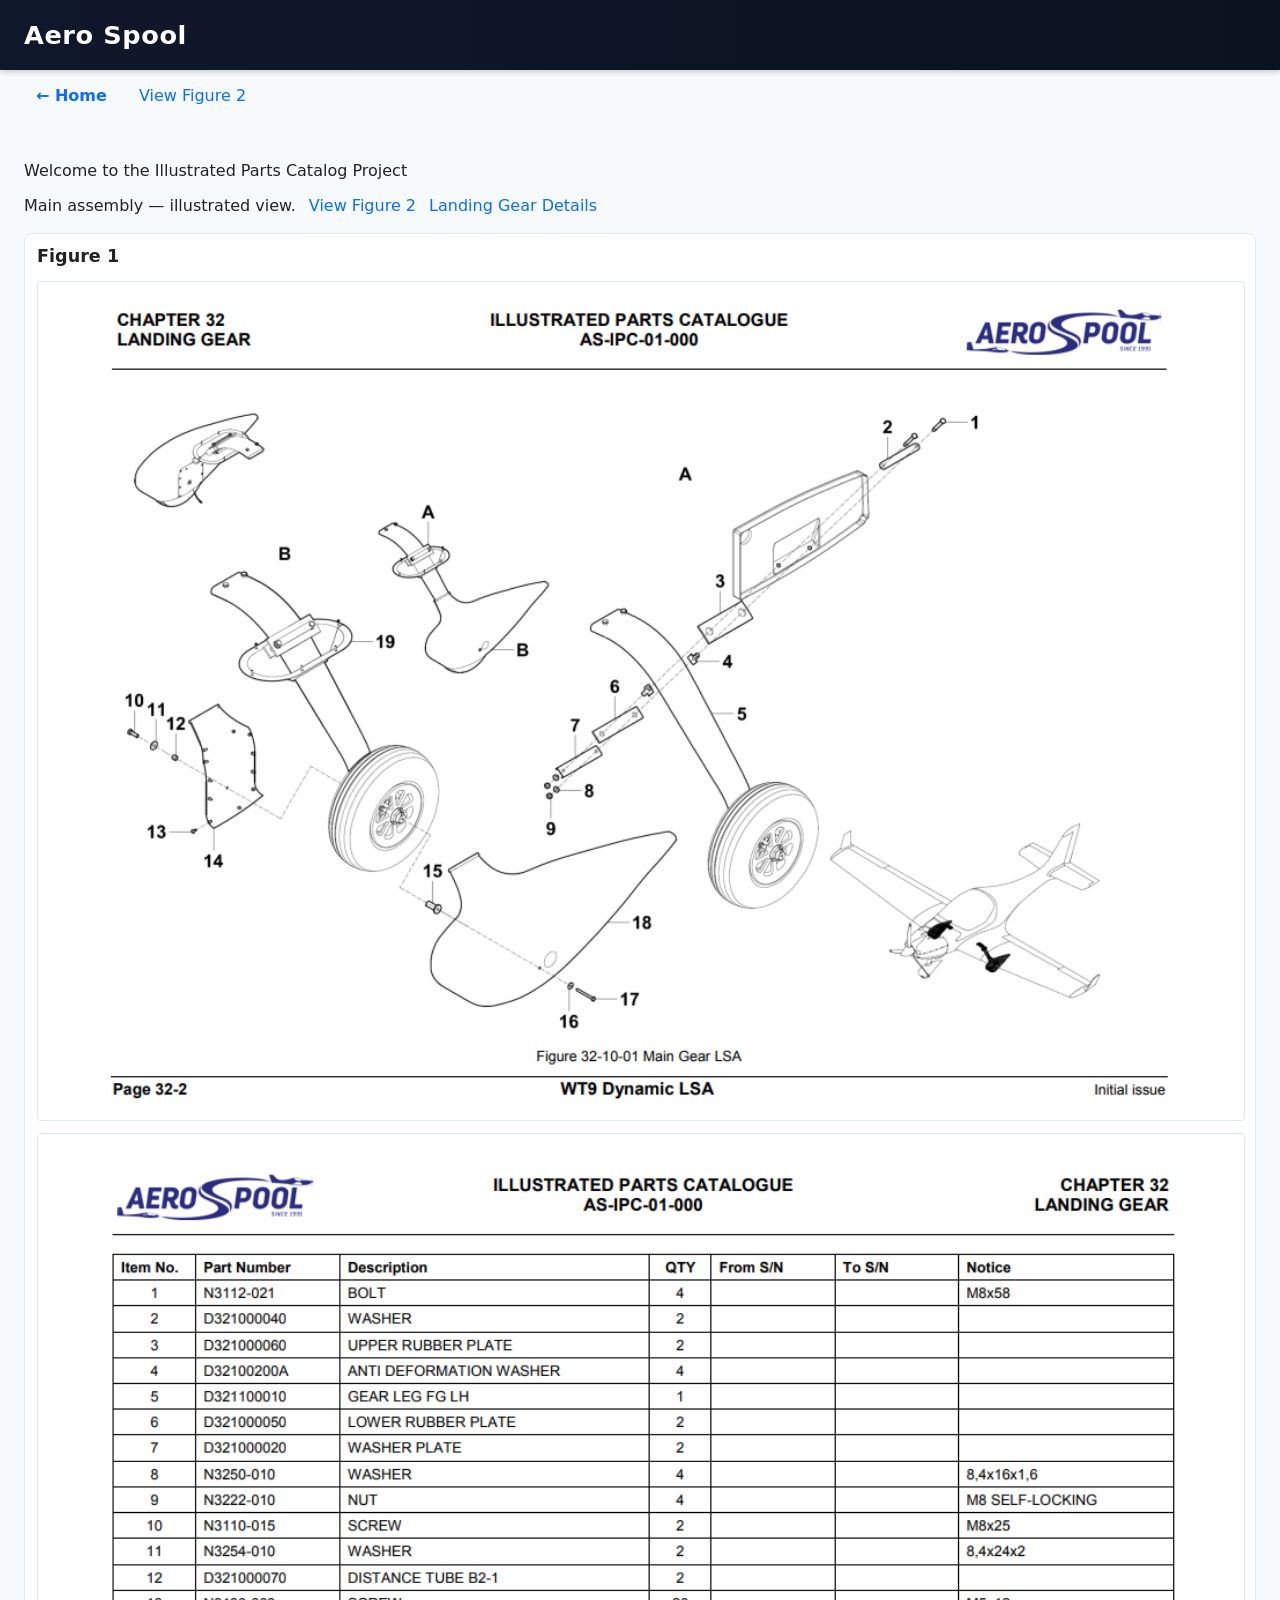
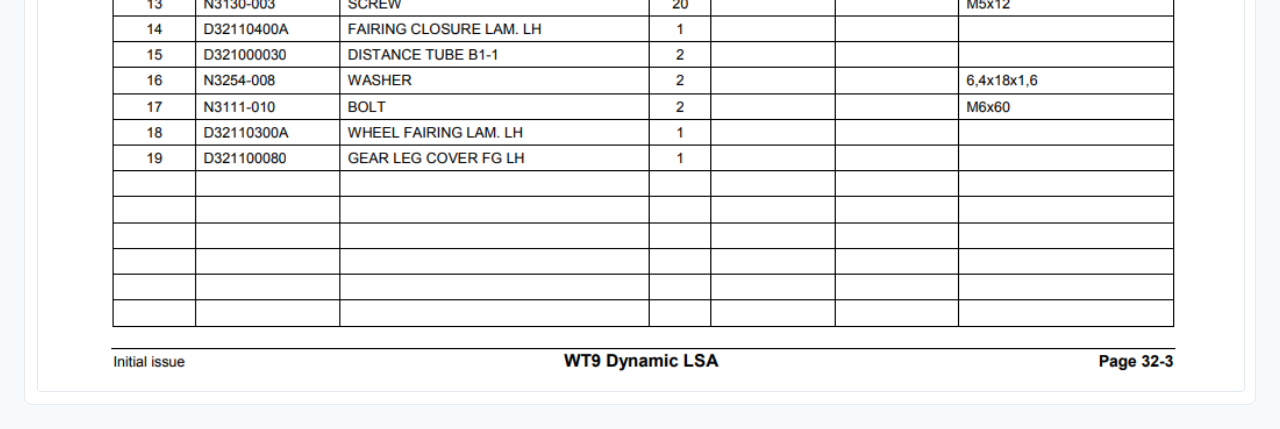
<file: src/index.html>
<!DOCTYPE html>
<html lang="en">
<head>
    <meta charset="UTF-8">
    <meta name="viewport" content="width=device-width, initial-scale=1.0">
    <title>Aero Spool — Figure 1</title>
    <link rel="stylesheet" href="css/styles.css">
</head>
<body>
    <header>
        <h1>Aero Spool</h1>
    </header>

    <nav class="sub-nav" aria-label="Page">
        <div class="nav-inner small">
            <a href="home.html" class="figure-back">← Home</a>
            <a href="figure2.html" class="figure-link">View Figure 2</a>
        </div>
    </nav>

    <main>
        <p>Welcome to the Illustrated Parts Catalog Project</p>

            <figcaption>
                    Main assembly — illustrated view.
                    <a href="figure2.html" class="figure-link">View Figure 2</a>
                    <a href="landing-gear.html" class="figure-link">Landing Gear Details</a>
                </figcaption>

        <!-- Figure 1 section -->
        <section id="figure1" class="figure-section">
            <h2>Figure 1</h2>
            <figure>
                <img src="assets/LandingGear.png" alt="Figure 1 illustration" class="figure-img">
                <img src="assets/LandingGearPNS.png" alt="Figure 1 parts" class="figure-img">
            
            </figure>
        </section>

    </main>
    <script src="js/main.js"></script>
</body>
</html>
</file>
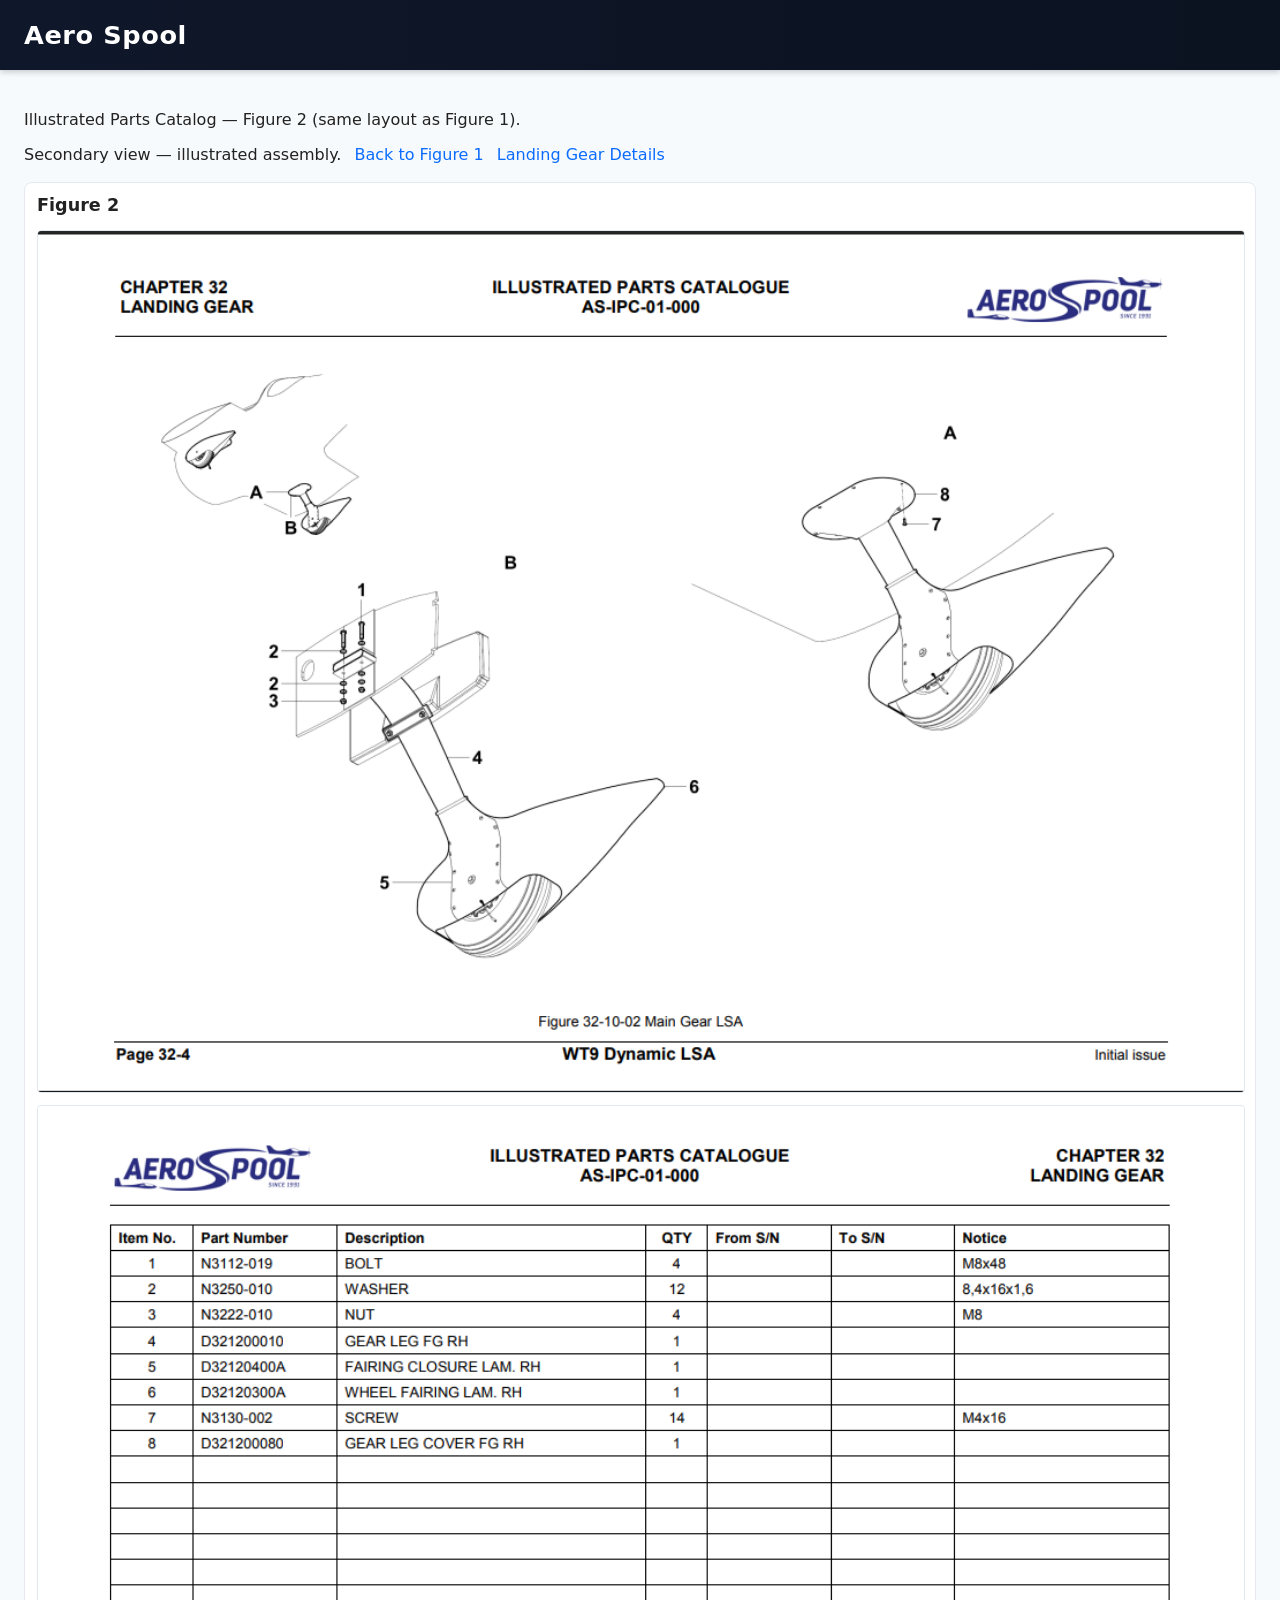
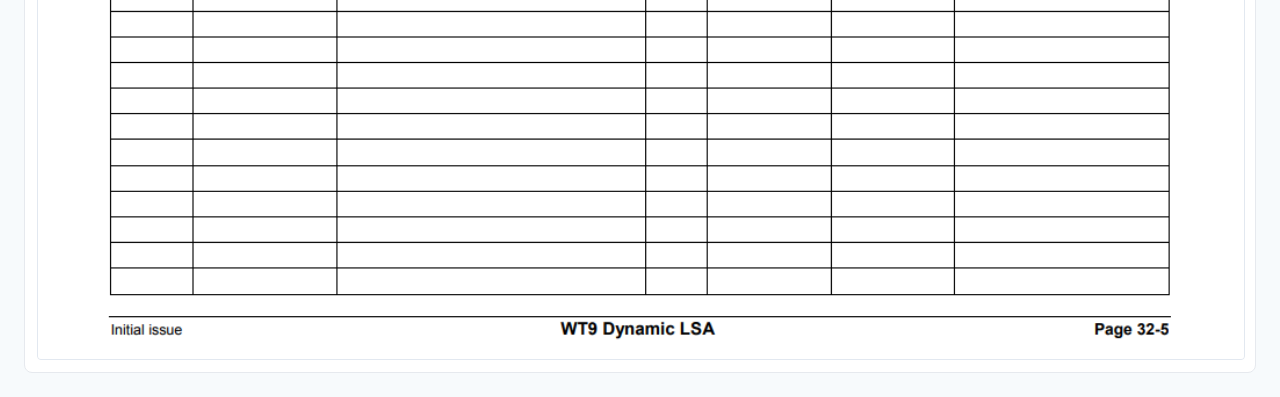
<file: src/figure2.html>
<!DOCTYPE html>
<html lang="en">
<head>
    <meta charset="UTF-8">
    <meta name="viewport" content="width=device-width, initial-scale=1.0">
    <title>Figure 2 - Aero Spool</title>
    <link rel="stylesheet" href="css/styles.css">
</head>
<body>
    <header>
        <h1>Aero Spool</h1>
    </header>
    <main>
        <p>Illustrated Parts Catalog — Figure 2 (same layout as Figure 1).</p>

         <figcaption>
                    Secondary view — illustrated assembly.
                    <a href="index.html" class="figure-link">Back to Figure 1</a>
                    <a href="landing-gear.html" class="figure-link">Landing Gear Details</a>
                </figcaption>

        <!-- Figure 2 section (mirrors Figure 1) -->
        <section id="figure2" class="figure-section">
            <h2>Figure 2</h2>
            <figure>
                <img src="assets/LandingGear-Fig2.png" alt="Figure 2 illustration" class="figure-img">
                <img src="assets/LandingGear-Fig2PNS.png" alt="Figure 2 parts" class="figure-img">
               
            </figure>
        </section>

    </main>
    <script src="js/main.js"></script>
</body>
</html>
</file>
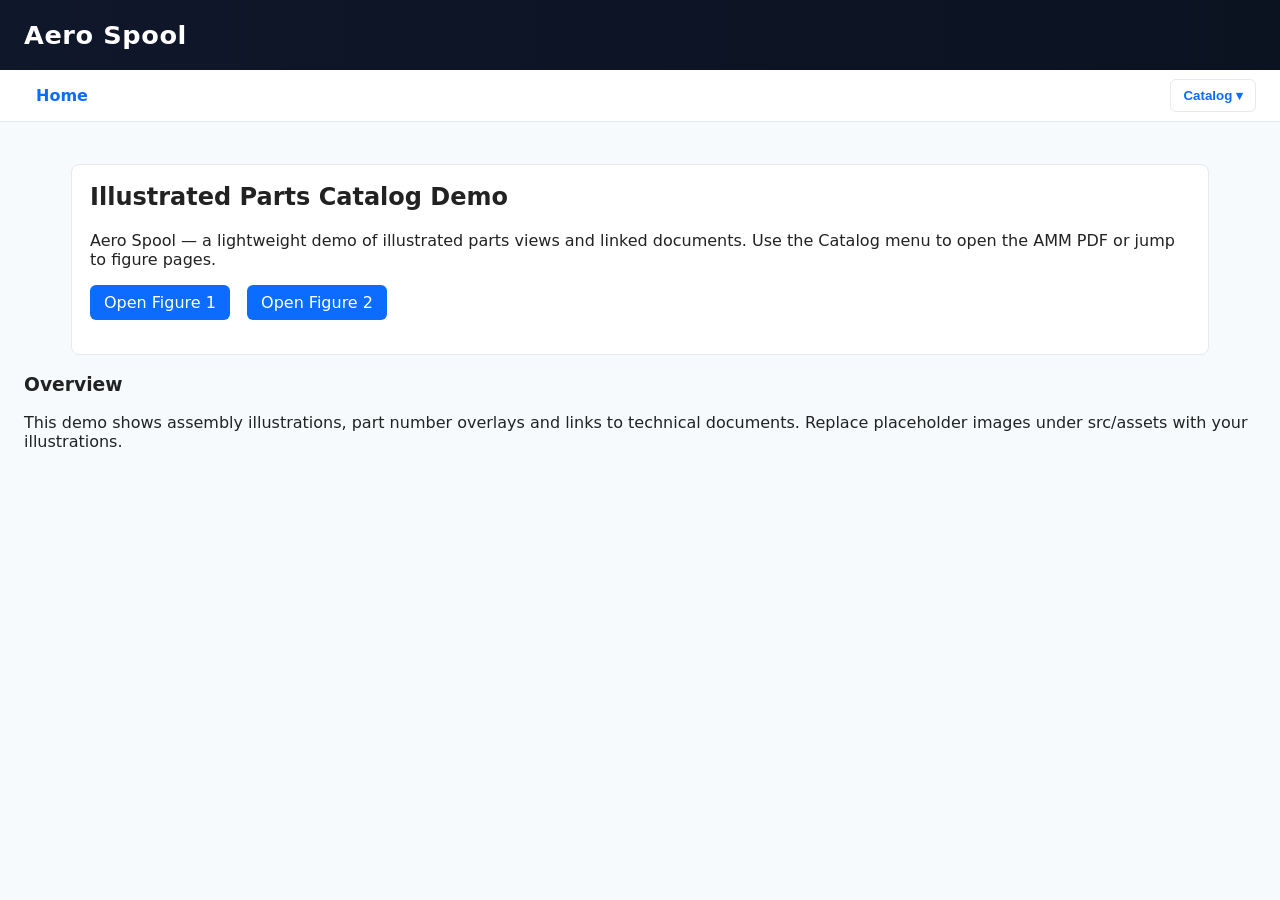
<file: src/home.html>
<!DOCTYPE html>
<html lang="en">
<head>
    <meta charset="utf-8" />
    <meta name="viewport" content="width=device-width,initial-scale=1" />
    <title>Aero Spool — Home</title>
    <link rel="stylesheet" href="css/styles.css">
</head>
<body>
    <header>
        <h1>Aero Spool</h1>
    </header>

    <nav class="main-nav" aria-label="Primary">
        <div class="nav-inner">
            <a class="home-link" href="home.html">Home</a>

            <div class="dropdown" id="catalogDropdown">
                <button class="dropdown-toggle" aria-haspopup="true" aria-expanded="false" id="dropdownBtn">
                    Catalog ▾
                </button>
                <ul class="dropdown-menu" role="menu" aria-labelledby="dropdownBtn">
                    <li role="none"><a role="menuitem" href="pdf-viewer.html">AMM (view PDF)</a></li>
                    <li role="none"><a role="menuitem" href="index.html#figure1">Figure 1</a></li>
                    <li role="none"><a role="menuitem" href="figure2.html">Figure 2</a></li>
                </ul>
            </div>
        </div>
    </nav>

    <main>
        <section class="hero">
            <h2>Illustrated Parts Catalog Demo</h2>
            <p>
                Aero Spool — a lightweight demo of illustrated parts views and linked documents.
                Use the Catalog menu to open the AMM PDF or jump to figure pages.
            </p>
            <p>
                <a class="cta" href="index.html#figure1">Open Figure 1</a>
                <a class="cta" href="figure2.html">Open Figure 2</a>
            </p>
        </section>

        <section class="about">
            <h3>Overview</h3>
            <p>
                This demo shows assembly illustrations, part number overlays and links to technical documents.
                Replace placeholder images under src/assets with your illustrations.
            </p>
        </section>
    </main>

    <script src="js/main.js"></script>
</body>
</html>
</file>
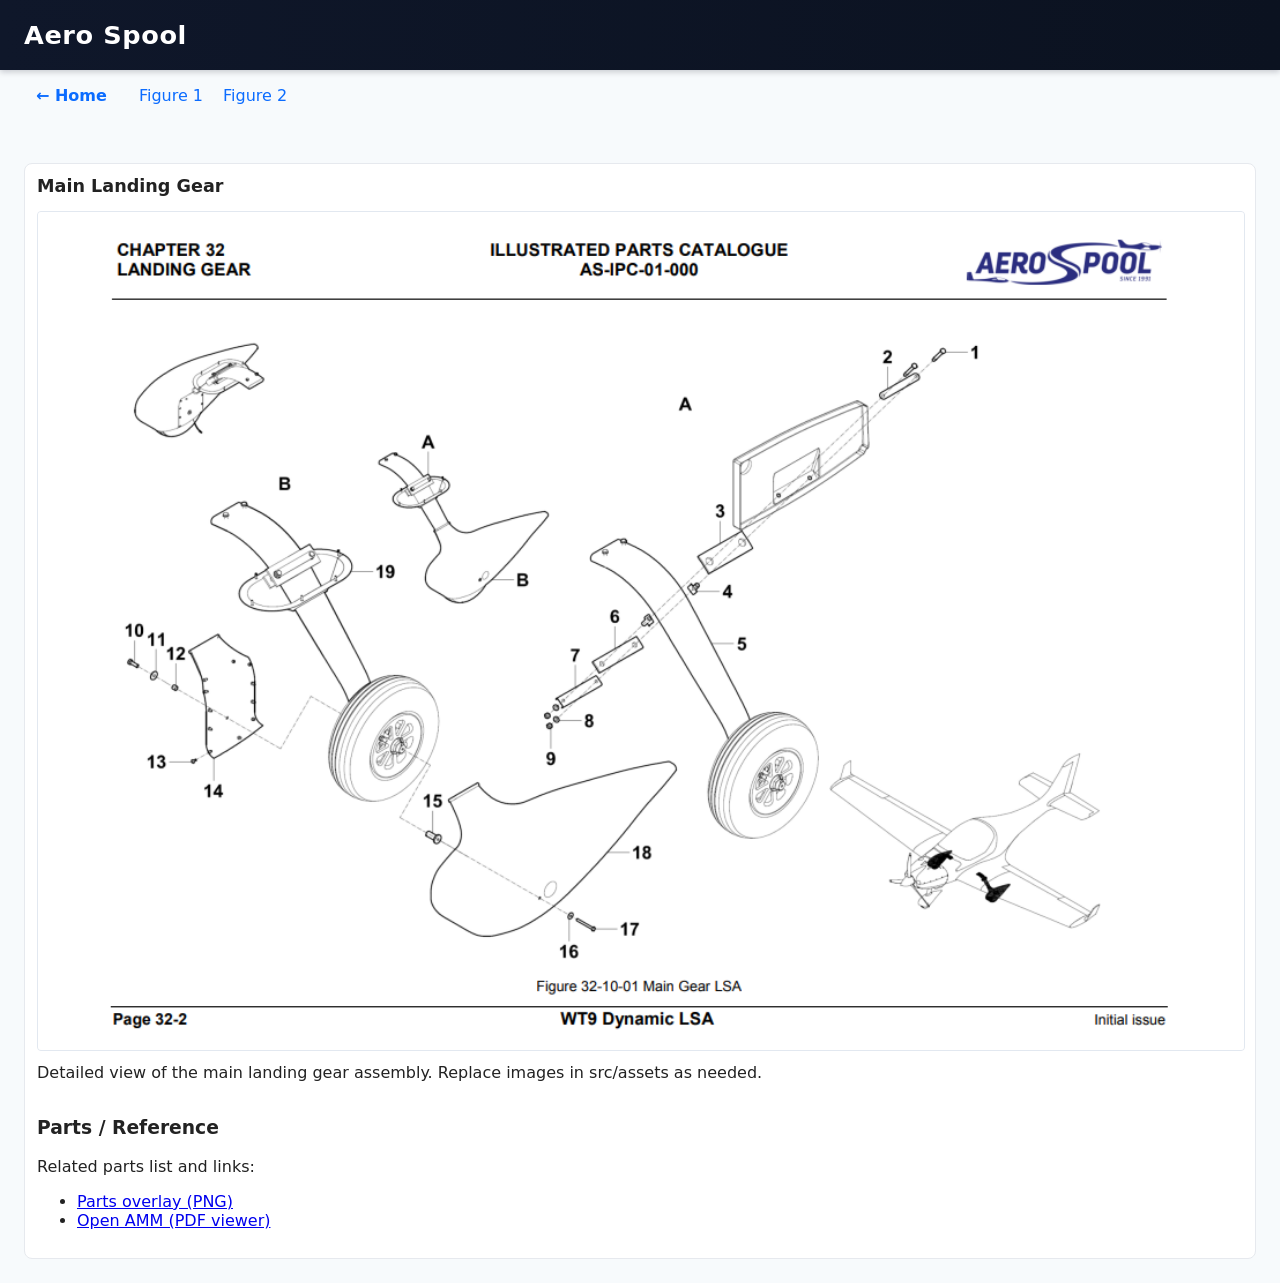
<file: src/landing-gear.html>
<!DOCTYPE html>
<html lang="en">
<head>
    <meta charset="utf-8" />
    <meta name="viewport" content="width=device-width,initial-scale=1" />
    <title>Main Landing Gear — Aero Spool</title>
    <link rel="stylesheet" href="css/styles.css">
</head>
<body>
    <header>
        <h1>Aero Spool</h1>
    </header>

    <nav class="sub-nav" aria-label="Page">
        <div class="nav-inner small">
            <a href="home.html" class="figure-back">← Home</a>
            <a href="index.html#figure1" class="figure-link">Figure 1</a>
            <a href="figure2.html" class="figure-link">Figure 2</a>
        </div>
    </nav>

    <main>
        <section class="figure-section">
            <h2>Main Landing Gear</h2>

            <figure>
                <img src="assets/LandingGear.png" alt="Main Landing Gear illustration" class="figure-img">
                <figcaption>
                    Detailed view of the main landing gear assembly. Replace images in src/assets as needed.
                </figcaption>
            </figure>

            <section style="margin-top:16px;">
                <h3>Parts / Reference</h3>
                <p>
                    Related parts list and links:
                </p>
                <ul>
                    <li><a href="assets/LandingGearPNS.png" target="_blank" rel="noopener">Parts overlay (PNG)</a></li>
                    <li><a href="pdf-viewer.html" target="_blank" rel="noopener">Open AMM (PDF viewer)</a></li>
                </ul>
            </section>
        </section>
    </main>

    <script src="js/main.js"></script>
</body>
</html>
</file>
<file: src/css/styles.css>
body {
    font-family: system-ui, -apple-system, "Segoe UI", Roboto, "Helvetica Neue", Arial;
    margin: 0;
    color: #222;
    background: #f7fafc;
}

header {
    background: linear-gradient(90deg,#0f172a,#0b1220);
    color: #fff;
    padding: 20px 24px;
    box-shadow: 0 2px 6px rgba(2,6,23,0.2);
}

header h1 {
    margin: 0;
    font-size: 1.6rem;
    letter-spacing: 0.6px;
}

main {
    padding: 24px;
    max-width: 1400px;
    margin: 0 auto;
}

.figure-section {
    background: #fff;
    border: 1px solid #e6e9ee;
    border-radius: 8px;
    padding: 12px;
    margin-top: 18px;

    /* make the figure section fill the remaining viewport height */
    min-height: calc(100vh - 120px); /* adjust 120px if your header/main paddings differ */
    display: flex;
    flex-direction: column;
}

.figure-section h2 {
    margin-top: 0;
    font-size: 1.1rem;
}

/* layout images side-by-side on wide screens, stacked on small */
figure {
    margin: 0;
    display: flex;
    flex-direction: column;
    gap: 12px;
    flex: 1 1 auto; /* let figure take available space in .figure-section */
}

/* collapse to single column on narrow viewports */
@media (max-width: 900px) {
    .figure-section {
        min-height: auto;
    }
    figure {
        gap: 12px;
    }
}

.figure-img {
    width: 100%;
    /* allow each image to grow equally and fill the available space */
    flex: 1 1 0;
    display: block;
    margin: 0;
    border: 1px solid #e2e8f0;
    border-radius: 4px;
    background: #eef2f7;
    object-fit: contain; /* preserve aspect ratio while fitting into the area */
}

.figure-link {
    margin-left: 8px;
    color: #0b6cff;
    text-decoration: none;
}

.figure-link:hover {
    text-decoration: underline;
}

/* NAV / DROPDOWN styles (home page and simple sub-nav) */
.main-nav {
    background: #fff;
    border-bottom: 1px solid #e6e9ee;
}
.main-nav .nav-inner {
    display: flex;
    align-items: center;
    justify-content: space-between;
    padding: 8px 24px;
    gap: 12px;
    max-width: 1400px;
    margin: 0 auto;
}
.sub-nav .nav-inner.small {
    max-width: 1400px;
    margin: 0 auto;
    padding: 8px 24px;
    display: flex;
    gap: 12px;
    align-items: center;
}

.home-link, .figure-back {
    color: #0b6cff;
    text-decoration: none;
    padding: 8px 12px;
    border-radius: 6px;
    font-weight: 600;
}
.home-link:hover, .figure-back:hover {
    background: rgba(11,108,255,0.06);
}

/* Dropdown (right) */
.dropdown {
    position: relative;
}
.dropdown-toggle {
    background: transparent;
    border: 1px solid #e6e9ee;
    padding: 8px 12px;
    border-radius: 6px;
    cursor: pointer;
    color: #0b6cff;
    font-weight: 600;
}
.dropdown-toggle:focus {
    outline: 2px solid rgba(11,108,255,0.18);
}

/* Dropdown menu */
.dropdown-menu {
    position: absolute;
    right: 0;
    top: calc(100% + 8px);
    background: #fff;
    border: 1px solid #e6e9ee;
    box-shadow: 0 6px 18px rgba(2,6,23,0.08);
    border-radius: 8px;
    min-width: 200px;
    padding: 8px 0;
    display: none;
    z-index: 100;
}
.dropdown.open .dropdown-menu {
    display: block;
}
.dropdown-menu li { list-style: none; }
.dropdown-menu a {
    display: block;
    padding: 8px 16px;
    color: #0b6cff;
    text-decoration: none;
}
.dropdown-menu a:hover, .dropdown-menu a:focus {
    background: rgba(11,108,255,0.06);
}

/* Hero / CTA */
.hero {
    background: #fff;
    border: 1px solid #e6e9ee;
    border-radius: 8px;
    padding: 18px;
    margin: 18px 0;
    max-width: 1100px;
    margin-left: auto;
    margin-right: auto;
}
.hero h2 { margin-top: 0; }
.cta {
    display: inline-block;
    margin-right: 12px;
    padding: 8px 14px;
    background: #0b6cff;
    color: #fff;
    border-radius: 6px;
    text-decoration: none;
}
.cta:hover { opacity: 0.95; }

/* small helper so embedded PDFs look good */
.pdf-frame {
    width: 100%;
    height: calc(100vh - 72px);
    border: 0;
}

/* mobile adjustments */
@media (max-width: 640px) {
    .main-nav .nav-inner { flex-direction: column; align-items: stretch; }
    .dropdown-menu { right: 8px; left: 8px; }
}

/* Dark mode: use system preference or force with <body class="dark"> */
@media (prefers-color-scheme: dark), .dark {
    /* page */
    body {
        background: #071022;
        color: #dbeafe;
    }

    /* header */
    header {
        background: linear-gradient(90deg,#030612,#081226);
        color: #e6f0ff;
        box-shadow: 0 2px 12px rgba(0,0,0,0.6);
    }
    header h1 { color: #e6f0ff; }

    /* main / containers */
    main, .main-nav, .sub-nav {
        background: transparent;
    }

    .main-nav, .sub-nav .nav-inner.small {
        background: #071226;
        border-bottom: 1px solid rgba(255,255,255,0.04);
    }

    /* cards and sections */
    .figure-section,
    .hero {
        background: #071226;
        border: 1px solid rgba(255,255,255,0.04);
        color: #dbeafe;
    }

    /* links / buttons */
    a, .home-link, .figure-back, .figure-link, .dropdown-toggle, .dropdown-menu a, .cta {
        color: #7cc0ff;
    }
    .home-link:hover, .figure-back:hover, .dropdown-menu a:hover, .dropdown-menu a:focus {
        background: rgba(124,192,255,0.06);
    }
    .dropdown-toggle {
        border: 1px solid rgba(255,255,255,0.04);
        background: rgba(255,255,255,0.01);
        color: #7cc0ff;
    }

    /* dropdown menu */
    .dropdown-menu {
        background: #071226;
        border: 1px solid rgba(255,255,255,0.03);
        box-shadow: 0 8px 28px rgba(0,0,0,0.6);
    }

    /* images / figure area */
    .figure-img {
        background: #0b1624;
        border: 1px solid rgba(255,255,255,0.03);
    }

    /* PDF frame */
    .pdf-frame {
        background: #071226;
    }

    /* subtle text colors */
    figcaption, .hero p, .about p, .pdf-toolbar span {
        color: #bcd8ff;
    }

    /* focus outlines for accessibility */
    a:focus, .dropdown-toggle:focus, .dropdown-menu a:focus {
        outline: 3px solid rgba(124,192,255,0.12);
        outline-offset: 2px;
    }
}
</file>
